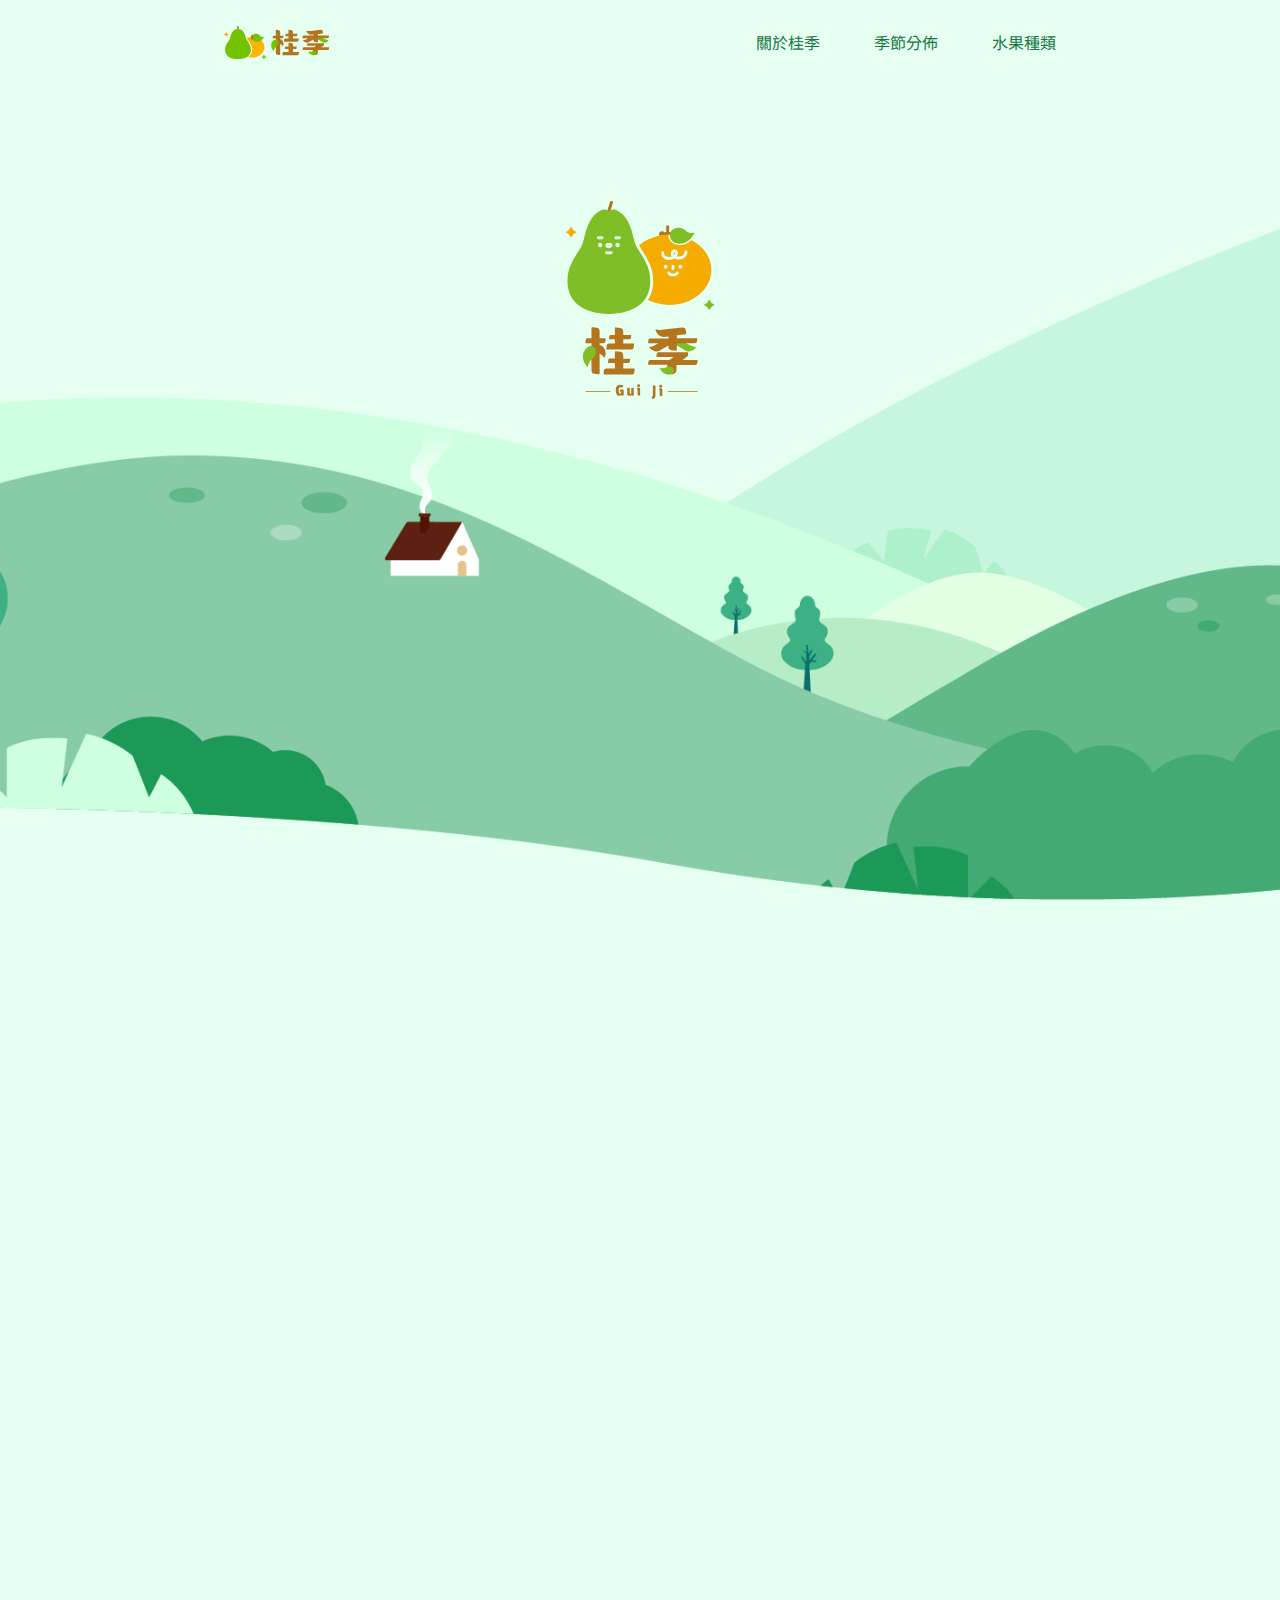
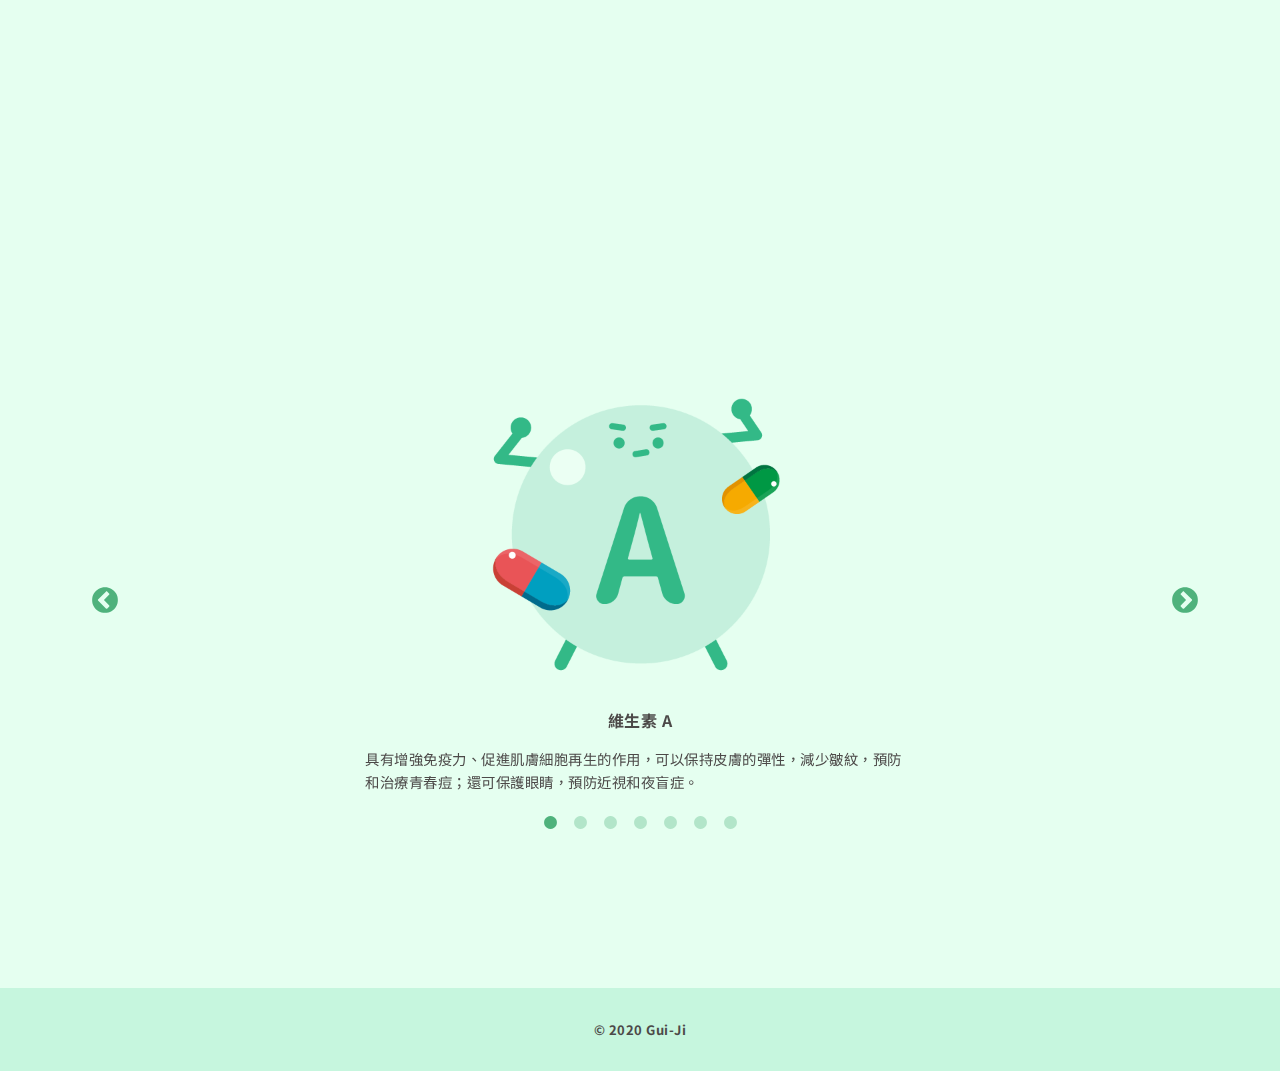
<file: index.html>
<!DOCTYPE html>
<html lang="zh-Hant">

<head>
    <meta charset="UTF-8">
    <meta name="viewport" content="width=device-width, initial-scale=1.0">
    <meta http-equiv="X-UA-Compatible" content="ie=edge">
    <title>桂季 ─ Gui-Ji</title>
    <link rel="stylesheet" href="css/index.css">
    <link rel="stylesheet" href="https://fonts.googleapis.com/css?family=Noto+Sans+TC&display=swap">
    <link rel="stylesheet" href="https://cdnjs.cloudflare.com/ajax/libs/font-awesome/5.11.2/css/all.css">
    <link rel="stylesheet" type="text/css" href="css/slick/slick.css" />
    <link rel="stylesheet" type="text/css" href="css/slick/slick-theme.css" />
    <link rel="stylesheet" href="css/animate.css">
    <link rel="icon" href="images/logo-favicon.ico" type="image/x-icon" />
</head>

<body>

    <header class="header">
        <div class="header-container">
            <div class="logo"><a href="index.html"><img src="images/guiji-logo.svg" alt=""></a></div>
            <div class="menu-btn">
                <!-- 漢堡選單 -->
                <a href="javascript:void(0)">
                    <i class="fas fa-bars fa-2x"></i></a>
            </div>
            <nav>
                <ul class="nav">
                    <li><a href="about.html">關於桂季</a></li>
                    <li><a href="season.html">季節分佈</a></li>
                    <li><a href="variety.html">水果種類</a></li>
                </ul>
            </nav>
        </div>
    </header>
    <!-- -------------------以上header區-------------------------- -->

    <div class="banner">
        <svg id="logo-motion" xmlns="http://www.w3.org/2000/svg" viewBox="0 0 170.1 226.8">
            <path class="cls-1 eyes"
                d="M116.5,37.8a1.7,1.7,0,0,1-1.7-1.7V29.4a1.7,1.7,0,1,1,3.4,0v6.7A1.7,1.7,0,0,1,116.5,37.8Z" />
            <path class="cls-1 eyes"
                d="M118.2,38.7a58.2,58.2,0,0,1,8.4.6,4,4,0,0,0,.1-.7,3.7,3.7,0,0,0-3.5-3.9,3.4,3.4,0,0,0-2.8,1.5,2.5,2.5,0,0,0-1.6-.6,2.6,2.6,0,0,0-2.2,1.2,2.6,2.6,0,0,0-2.2-1.2,2.5,2.5,0,0,0-1.6.6,3.4,3.4,0,0,0-2.8-1.5,3.7,3.7,0,0,0-3.5,3.9,4.1,4.1,0,0,0,.2,1.2A57.7,57.7,0,0,1,118.2,38.7Z" />
            <path class="cls-1"
                d="M43.6,179.2a.5.5,0,0,0,.8-.1,11.6,11.6,0,0,0,.4-8.5c-.9-2.3-3.5-5.4-6.3-5.7v-2.1h3.7c1.6,0,2.6-.4,2.9-1.9l.4-3a.6.6,0,0,0-.6-.7H38.5v-7.2c0-2.6-.6-4.3-3.2-4.7l-5-.6a.9.9,0,0,0-1.1.9v11.6H25.5c-1.6,0-2.6.4-2.9,1.9l-.4,3a.6.6,0,0,0,.6.7h6.4v30.4c0,2.6.6,4.3,3.2,4.7l5,.6a.9.9,0,0,0,1.1-.9V174.9A9,9,0,0,1,43.6,179.2Z" />
            <path class="cls-1"
                d="M47,170.1H74c1.9,0,3.1-.4,3.5-2.3l.5-3.7a.7.7,0,0,0-.7-.8H65.6v-4.9h6.2c1.4,0,2.3-.3,2.6-1.7l.3-2.7a.5.5,0,0,0-.5-.6H65.6v-3.1c0-2.6-.6-4.4-3.3-4.9l-5.2-.6a.9.9,0,0,0-1.1.9v7.7H52.2c-1.4,0-2.3.3-2.6,1.7l-.3,2.7a.5.5,0,0,0,.5.6H56v4.9H50.2c-1.9,0-3.1.4-3.5,2.3l-.5,3.7A.7.7,0,0,0,47,170.1Z" />
            <path class="cls-1"
                d="M78,192H65.6v-6.4h5c1.4,0,2.3-.3,2.6-1.7l.3-2.7a.5.5,0,0,0-.5-.6H65.6v-2.9c0-2.6-.6-4.4-3.3-4.9l-5.2-.6a.9.9,0,0,0-1.1.9v7.4h-5c-1.4,0-2.3.3-2.6,1.7l-.3,2.7a.5.5,0,0,0,.5.6H56v5.8c0,.2,0,.4,0,.6h-9c-1.9,0-3.1.4-3.5,2.3l-.5,3.7a.7.7,0,0,0,.7.8H74.7c1.9,0,3.1-.4,3.5-2.3l.5-3.7A.7.7,0,0,0,78,192Z" />
            <path class="cls-8"
                d="M25.2,189.2a13.5,13.5,0,0,1,5.4-8.8c3.8-2.8,6.3-10.7.3-13.7s-11.5,5.7-11.6,10.9A17.4,17.4,0,0,0,24,189.5.7.7,0,0,0,25.2,189.2Z" />
            <path class="cls-8"
                d="M121.3,162.1l15.1,9h0l.5.3h0a9.8,9.8,0,0,0,5.4.8,10.8,10.8,0,0,0,6.7-4.3.5.5,0,0,0-.3-.7,8.8,8.8,0,0,1-3.9-.8l-6.1-3h0l-8.7-5.5Z" />
            <path class="cls-1" d="M108.8,171h0Z" />
            <path class="cls-1"
                d="M150.3,182.2h-17l5.3-3.7h0a2,2,0,0,0,1-1.6l.4-3a.6.6,0,0,0-.6-.7H106.9c-1.6,0-2.6.4-2.9,1.9l-.4,3a.6.6,0,0,0,.6.7h19l-4.8,3.3H97.3c-1.6,0-2.6.4-2.9,1.9l-.4,3a.6.6,0,0,0,.6.7H116v10.8h5.3a5.3,5.3,0,0,0,5.3-5.3v-5.4h20.9c1.6,0,2.6-.4,2.9-1.9l.4-3A.6.6,0,0,0,150.3,182.2Z" />
            <path class="cls-1"
                d="M94.6,162.8h11.2l-6.2,3.5a11.3,11.3,0,0,1-4,.8.5.5,0,0,0-.3.7,10.8,10.8,0,0,0,6.7,4.4,9.8,9.8,0,0,0,5.4-.8h0l.5-.3h0l9.4-5.6v.6c0,2.6.6,4.4,3.3,4.9l5.2.6a.9.9,0,0,0,1.1-.9v-7.8h20.2c1.6,0,2.6-.4,2.9-1.9l.4-3a.6.6,0,0,0-.6-.7H127v-3.4l10.1-1.2a.7.7,0,0,0,.6-.7l-.4-3.4a4.1,4.1,0,0,0-4.3-3.6l-26,2.9a11.4,11.4,0,0,1-4-.9c-.3-.1-.6.2-.5.5a11.6,11.6,0,0,0,1.4,3.5,9.2,9.2,0,0,0,8.3,4.7l5.2-.6v2.3H97.3c-1.6,0-2.6.4-2.9,1.9l-.4,3A.6.6,0,0,0,94.6,162.8Z" />
            <path class="cls-8"
                d="M108.1,191.2a9.3,9.3,0,0,0,7-.9c2.8-1.6,8.5-.9,8.7,3.6s-6.8,5.6-10.1,4.2a12,12,0,0,1-6.1-6.3C107.5,191.6,107.7,191.2,108.1,191.2Z" />
            <path class="cls-1 eyes"
                d="M48.1,16.2h-.5a1.7,1.7,0,0,1-1.1-2.1L50.4,1.2a1.7,1.7,0,0,1,3.3,1L49.8,14.9A1.7,1.7,0,0,1,48.1,16.2Z" />
            <path class="cls-5 eyes"
                d="M5.4,30.2A8.3,8.3,0,0,1,.3,35.3a.5.5,0,0,0,0,.9,8.3,8.3,0,0,1,5.1,5.1.5.5,0,0,0,.9,0,8.3,8.3,0,0,1,5.1-5.1.5.5,0,0,0,0-.9,8.3,8.3,0,0,1-5.1-5.1A.5.5,0,0,0,5.4,30.2Z" />
            <!-- 右下閃亮 -->
                <path class="cls-8 eyes"
                d="M163.7,113.3a8.3,8.3,0,0,1-5.1,5.1.5.5,0,0,0,0,.9,8.3,8.3,0,0,1,5.1,5.1.5.5,0,0,0,.9,0,8.3,8.3,0,0,1,5.1-5.1.5.5,0,0,0,0-.9,8.3,8.3,0,0,1-5.1-5.1A.5.5,0,0,0,163.7,113.3Z" />
            <path class="cls-5 eyes"
                d="M143.4,44.6a16.9,16.9,0,0,1-13,5.9,14.6,14.6,0,0,1-8.4-2.4,10.9,10.9,0,0,1-4.6-8,9.8,9.8,0,0,1,0-1.4c-13.2.2-25,4.7-33.6,12l.9,1.7,2.4,3.9c7.1,11.4,12.8,20.4,12.8,35.7a38.6,38.6,0,0,1-6,21.5,55.7,55.7,0,0,0,24.3,5.5c26.7,0,48.3-18,48.3-40.1C166.5,64.3,157.3,51.7,143.4,44.6Z" />
            <path class="cls-6 eyes"
                d="M136.9,64c-3.1,3.5-6.9,3.3-10.2,2.6l-2.5-.8-1.2.6a12.7,12.7,0,0,1-5.2,1.2,9.4,9.4,0,0,1-6.8-2.9c-1.8-1.7-1.8-4.4-1.8-5.6a1.6,1.6,0,1,1,3.2,0c0,.7,0,2.5.8,3.3s4.7,2.5,8,1.2a5.2,5.2,0,0,1-1.2-3.2,5.1,5.1,0,0,1,3.3-4.9,3.6,3.6,0,0,1,4.7,2.7,6.1,6.1,0,0,1-1.1,5.1h.4c3.6.8,5.4.3,7.1-1.6a6.5,6.5,0,0,0,1.4-3.5,1.6,1.6,0,0,1,1.8-1.4,1.6,1.6,0,0,1,1.4,1.8A9.6,9.6,0,0,1,136.9,64Z" />
            <path class="cls-5" d="M124.7,58.6h-.4a1.9,1.9,0,0,0-1,1.7,2.2,2.2,0,0,0,.7,1.5,3.2,3.2,0,0,0,1-2.9Z" />
            <!-- <path class="cls-7" d="M37,40.5h4.1a1.7,1.7,0,0,1,0,3.4H37a1.7,1.7,0,1,1,0-3.4Z"/> -->
            <path class="cls-8 eyes"
                d="M81.8,54.1c-3.7-5.9-4.8-14.9-6.9-21.2C69.7,17,62.2,12,56.4,9.9c-2.5-.9-6.2.4-7.3,1.4-1.1-1-4.8-2.3-7.3-1.4C36,12,28.6,17,23.3,32.9c-2.1,6.3-3.2,15.3-6.9,21.2C8.2,67.5,1.7,75.9,1.7,91.9c0,25.8,20.7,36.9,46.5,37.4H50c25.8-.5,46.5-11.6,46.5-37.4C96.5,75.9,90.1,67.5,81.8,54.1Z" />
            <path class="cls-6 eyes" d="M46.5,61.1h5.2a1.7,1.7,0,0,0,0-3.4H46.5a1.7,1.7,0,1,0,0,3.4Z" />
            <path class="cls-6 eyes" d="M37,43.9h4.1a1.7,1.7,0,0,0,0-3.4H37a1.7,1.7,0,1,0,0,3.4Z" />
            <path class="cls-6 eyes" d="M49.1,54c1.6,0,4-.7,4-3.4s-2.4-2.5-4-2.5-4-.3-4,2.5S47.5,54,49.1,54Z" />
            <path class="cls-6 eyes" d="M57.1,43.9h4.1a1.7,1.7,0,0,0,0-3.4H57.1a1.7,1.7,0,1,0,0,3.4Z" />
            <path class="cls-8 eyes"
                d="M119,39.9c-1-9.1,12.4-12.1,17.9-6.2,2.8,3,7.1,3.1,9,2.8a.8.8,0,0,1,.8,1.1c-1.6,2.9-5.8,9.3-12.3,10.9S119.9,48.2,119,39.9Z" />
            <path class="cls-1"
                d="M63,213.3s1.2.7,1.7.1,1.8-1.7-.4-2.5a6.2,6.2,0,0,0-5.7.6c-1.1.9-1.6,2.5-1.6,5.8s1.7,5.8,3.7,5.8,2.3-.3,2.8-.8a2.3,2.3,0,0,0,1.5.7,1,1,0,0,0,1.1-1v-5.3a.8.8,0,0,0-.8-.7H63.1c-.3,0-1.1,0-1.1.6s-.1.8-.1,1,.2.9.7.9.5.1.5.4v1c0,.2.1.6-.4.6s-2.3.4-2.3-2.3a15,15,0,0,1,.1-3.4C60.8,214,61,212.9,63,213.3Z" />
            <path class="cls-1"
                d="M70.1,214.8V221a2.3,2.3,0,0,0,2.2,2.2c1.7,0,1.6-.1,2.6-.9a1.9,1.9,0,0,0,1.6.8c.7,0,1.1-.4,1.1-1.3V215c0-.5-.3-1.1-1-1.1h-1a.9.9,0,0,0-.9,1v5.6a1.3,1.3,0,0,1-1,.4c-.7,0-.7-.6-.7-.9v-5.1a1,1,0,0,0-1-1h-1S70.1,213.9,70.1,214.8Z" />
            <path class="cls-1"
                d="M82.2,213.9h1.7a1,1,0,0,1,1,1v7a.9.9,0,0,1-1,1H82.8a1,1,0,0,1-.8-.9v-5.8a1.5,1.5,0,0,1-.8-1.3A1,1,0,0,1,82.2,213.9Z" />
            <circle class="cls-1" cx="83.2" cy="211.5" r="1.7" />
            <path class="cls-1"
                d="M107.6,214.5h1.7a1,1,0,0,1,1,1v7a.9.9,0,0,1-1,1h-1.1a1,1,0,0,1-.8-.9v-5.8a1.5,1.5,0,0,1-.8-1.3A1,1,0,0,1,107.6,214.5Z" />
            <circle class="cls-1" cx="108.5" cy="212.1" r="1.7" />
            <path class="cls-1"
                d="M98.6,226c.9,1.4,1.7.6,2.8-.3a3.9,3.9,0,0,0,1.1-2.7v-11a.7.7,0,0,0-.7-.7h-1.6c-.5,0-.7.7-.7.7v10.3a3.1,3.1,0,0,1-.7,1.6A1.5,1.5,0,0,0,98.6,226Z" />
            <path class="cls-1" d="M150.3,218.8H117a.5.5,0,0,1,0-1h33.4a.5.5,0,0,1,0,1Z" />
            <path class="cls-1" d="M50.4,218.8H22.8a.5.5,0,0,1,0-1H50.4a.5.5,0,0,1,0,1Z" />
            <path class="cls-6 eyes"
                d="M128.8,83.2c-1.5,2.2-3.3,3.1-6.2,3.1s-4.8-.9-6.2-3.1a1.6,1.6,0,1,1,2.7-1.8c.7,1.1,1.5,1.7,3.6,1.7s2.8-.6,3.6-1.7a1.6,1.6,0,1,1,2.7,1.8Z" />
            <path class="cls-6 eyes" d="M120.9,77.5V74.6a1.6,1.6,0,0,1,3.2,0v2.9a1.6,1.6,0,0,1-3.2,0Z" />
            <circle class="cls-6 eyes" cx="114.1" cy="75.4" r="2.3" />
            <circle class="cls-6 eyes" cx="131" cy="75.4" r="2.3" />
            <circle class="cls-6 eyes" cx="39.1" cy="50.4" r="2.5" />
            <circle class="cls-6 eyes" cx="59.1" cy="50.4" r="2.5" />

        </svg>
    </div>
    <div class="allcontainer">
        <section class="taiwan wow fadeIn">
            <article  class="wow fadeIn" data-wow-duration="1s" data-wow-delay="0.7s">
                <h1><i class="fas fa-map-marker-alt wow fadeIn"></i> 臺灣 Taiwan</h1>
                臺灣雖處亞熱帶地區，面積不大，卻擁有多樣的氣候與地理條件，隨著地形也使得各地區的氣候環境大不相同，因此臺灣適合多樣的果樹生長，品種來源及育種材料也非常豐富。加上長期以農立國，農業技術精良，成就了「寶島」的美名，蔬果的種類與品質在國際上享譽盛名，佔有一席之地。
            </article>
            <img src="images/taiwan.svg" alt="臺灣圖">
        </section>
    </div>

    <div class="allcontainer">
        <section class="advantage-container">
            <div class="advantage-text wow fadeIn">
                <h2><i class="fas fa-seedling"></i> 健康就從吃水果開始</h2>
                <p>水果主要分為鮮果和乾果兩大類。鮮果富含維生素，其中維生素C的含量尤為突出，同時還富有較多的無機鹽和微量元素，如鈣、鐵、鋅、鉀等，但所含的蛋白質較少。乾果營養十分豐富，其所含的脂肪絕大部分為不飽和脂肪酸，是人體必需脂肪酸的優質來源。
                </p>
            </div>
            <ul class="advantage-carousel">
                <li><img src="images/advantage-01.png" alt="">
                    <h3>維生素 A</h3>
                    <p>具有增強免疫力、促進肌膚細胞再生的作用，可以保持皮膚的彈性，減少皺紋，預防和治療青春痘；還可保護眼睛，預防近視和夜盲症。</p>
                </li>
                <li><img src="images/advantage-02.png" alt="">
                    <h3>維生素 C</h3>
                    <p>可以增強身體抵抗力，預防感冒，消除疲勞，並可降低血液中膽固醇的含量，預防靜脈血管中血栓的形成；還可以促進新陳代謝，保持皮膚亮白。</p>
                </li>
                <li><img src="images/advantage-03.png" alt="">
                    <h3>維生素E</h3>
                    <p>可以促進血液循環，降低膽固醇，防治血管硬化及血栓。</p>
                </li>
                <li><img src="images/advantage-04.png" alt="">
                    <h3>鉀</h3>
                    <p>具有降低血壓、促進身體新陳代謝的作用，能夠提高血液輸送氧氣的能力，可預防失眠、高血壓等症。</p>
                </li>
                <li><img src="images/advantage-05.png" alt="">
                    <h3>醣</h3>
                    <p>大多為葡萄糖和果糖等單糖，易被人體吸收利用，是水果甜味的主要來源。</p>
                </li>
                <li><img src="images/advantage-06.png" alt="">
                    <h3>蛋白質</h3>
                    <p>是形成細胞和血液的主要成分，為人體提供熱量，是人體所需的重要營養成分之一。</p>
                </li>
                <li><img src="images/advantage-07.png" alt="">
                    <h3>脂肪</h3>
                    <p>具有增強體力、保持體溫的作用，還可潤腸通便。水果中所含的脂肪大多由不飽和脂肪酸組成，易被吸收，營養價值較高。</p>
                </li>
            </ul>
        </section>
    </div>



    <!-- -------------------以下footer區-------------------------- -->

    <footer class="footer">
        <div class="footer-container">
            <div class="copyright">
                <p>© 2020 Gui-Ji</p>
            </div>
        </div>
    </footer>

    <script src="js/jquery-3.4.1.min.js"></script>
    <script type="text/javascript" src="js/slick.min.js"></script>
    <script src="js/wow.min.js"></script>
    <script>
        "use strict"
        //掛載wow.js要加的
        new WOW().init();

        //卷軸上滑出現header區
        $(function(){
            var top1=0;
            $("header").addClass("on");
            $(window).scroll(function(){
                var top2=$(window).scrollTop();
                if (top2>top1){
                $("header").removeClass("on")
                } else {
                $("header").addClass("on")
                }
                top1=top2;
            })
        });

        //漢堡選單，點擊後出現nav
        $('.menu-btn').click(function () {
            $('nav').slideToggle();
        }); //漢堡選單end

        //手機版開關漢堡選單後拉回網頁版時，漢堡選單會失效
        //但這段可不下，因為現實狀況不會出現
        $(window).resize(function () {
            if ($(window).width() > 768) {
                $('nav').show();
            }
        }); //windows resize end

        $('#logo-motion').hover(function(){
            $('.eyes').toggleClass('eyes-right');
        });//logo hover end

        // slick輪播
        $('.advantage-carousel').slick({
            dots: true,
            infinite: true,
            speed: 300,
            slidesToShow: 1,
            // adaptiveHeight: true
        }); //輪播end

    </script>


</body>

</html>
</file>
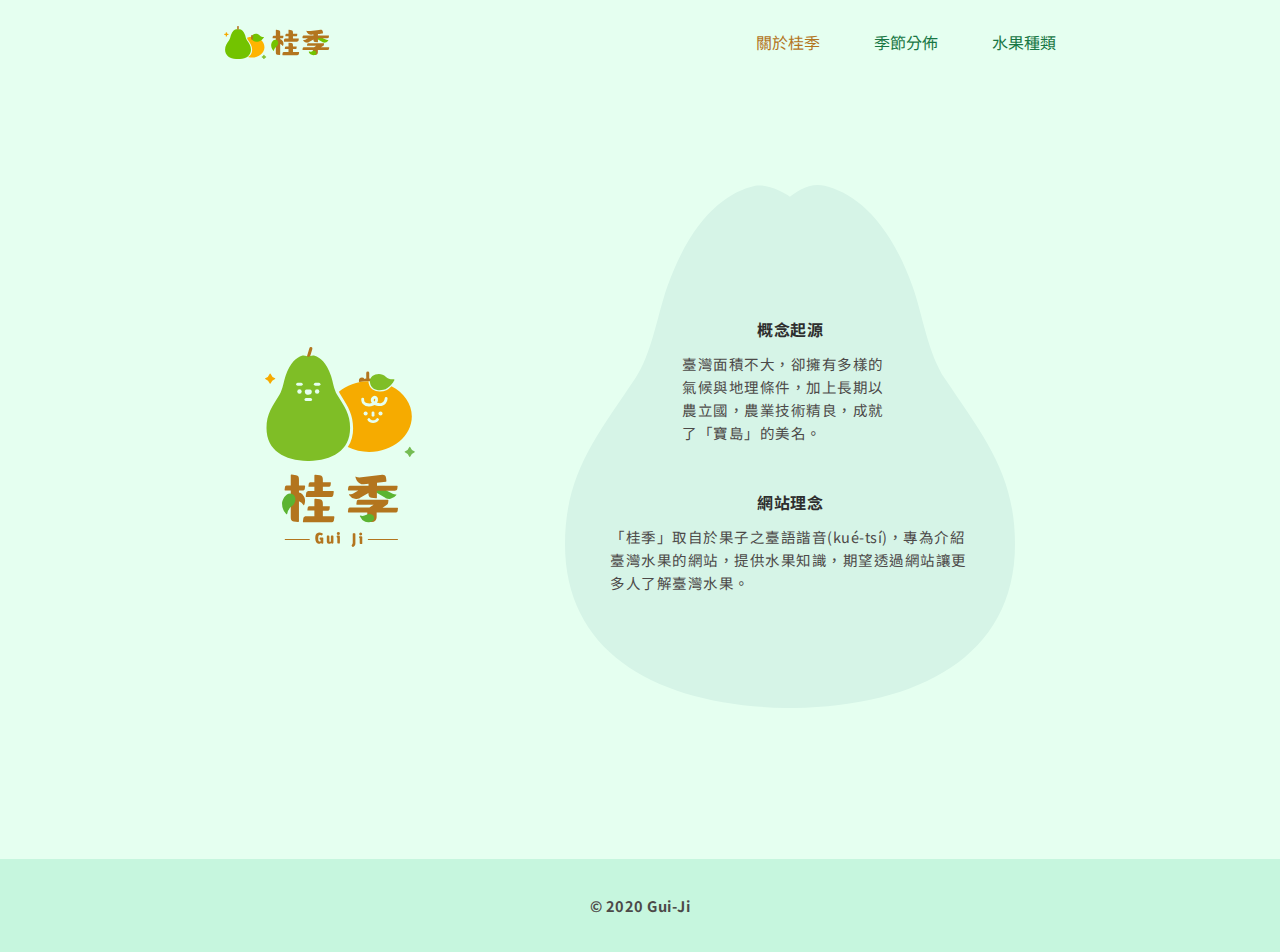
<file: about.html>
<!DOCTYPE html>
<html lang="zh-Hant">

<head>
    <meta charset="UTF-8">
    <meta name="viewport" content="width=device-width, initial-scale=1.0">
    <meta http-equiv="X-UA-Compatible" content="ie=edge">
    <title>桂季 | 關於桂季</title>
    <link rel="stylesheet" href="css/header_footer.css">
    <link rel="stylesheet" href="https://fonts.googleapis.com/css?family=Noto+Sans+TC&display=swap">
    <link rel="stylesheet" href="css/about.css">
    <link rel="stylesheet" href="https://cdnjs.cloudflare.com/ajax/libs/font-awesome/5.11.2/css/all.css">
    <link rel="stylesheet" href="css/animate.css">
    <link rel="icon" href="images/logo-favicon.ico" type="image/x-icon" />
</head>

<body>

    <header class="header">
        <div class="header-container">
            <div class="logo"><a href="index.html"><img src="images/guiji-logo.svg" alt=""></a></div>
            <div class="menu-btn">
                <!-- 漢堡選單 -->
                <a href="javascript:void(0)">
                    <i class="fas fa-bars fa-2x"></i></a>
            </div>
            <nav>
                <ul class="nav">
                    <li class="link-color"><a href="about.html">關於桂季</a></li>
                    <li><a href="season.html">季節分佈</a></li>
                    <li><a href="variety.html">水果種類</a></li>
                </ul>
            </nav>
        </div>
    </header>
    <!-- -------------------以上header區-------------------------- -->

    <main>
        <img src="images/gjuji-logo-big.svg" alt="logo">
        <section class="about-brand">
                <img src="images/about-bg.svg" alt="">
                <article>
                    <h2>概念起源</h2>
                        <p class="about-text1">臺灣面積不大，卻擁有多樣的氣候與地理條件，加上長期以農立國，農業技術精良，成就了「寶島」的美名。</p>

                    <h2>網站理念</h2>
                        <p class="about-text2">「桂季」取自於果子之臺語諧音(kué-tsí)，專為介紹臺灣水果的網站，提供水果知識，期望透過網站讓更多人了解臺灣水果。</p>
                 </article>
        </section>
    </main>


    <!-- -------------------以下footer區-------------------------- -->

    <footer class="footer">
        <div class="footer-container">
            <div class="copyright">
                <p>© 2020 Gui-Ji</p>
            </div>
        </div>
    </footer>

    <script src="js/jquery-3.4.1.min.js"></script>
    <script src="js/wow.min.js"></script>
    <script>
        "use strict"
        new WOW().init();

        //卷軸上滑出現header區
        $(function(){
            var top1=0;
            $("header").addClass("on");
            $(window).scroll(function(){
                var top2=$(window).scrollTop();
                if (top2>top1){
                $("header").removeClass("on")
                } else {
                $("header").addClass("on")
                }
                top1=top2;
            })
        });

        //漢堡選單，點擊後出現nav
        $('.menu-btn').click(function () {
            $('nav').slideToggle();
        }); //漢堡選單end

        //手機版開關漢堡選單後拉回網頁版時，漢堡選單會失效
        //但這段可不下，因為現實狀況不會出現
        $(window).resize(function () {
            if ($(window).width() > 768) {
                $('nav').show();
            }
        }); //windows resize end

    </script>

    </script>


</body>

</html>
</file>
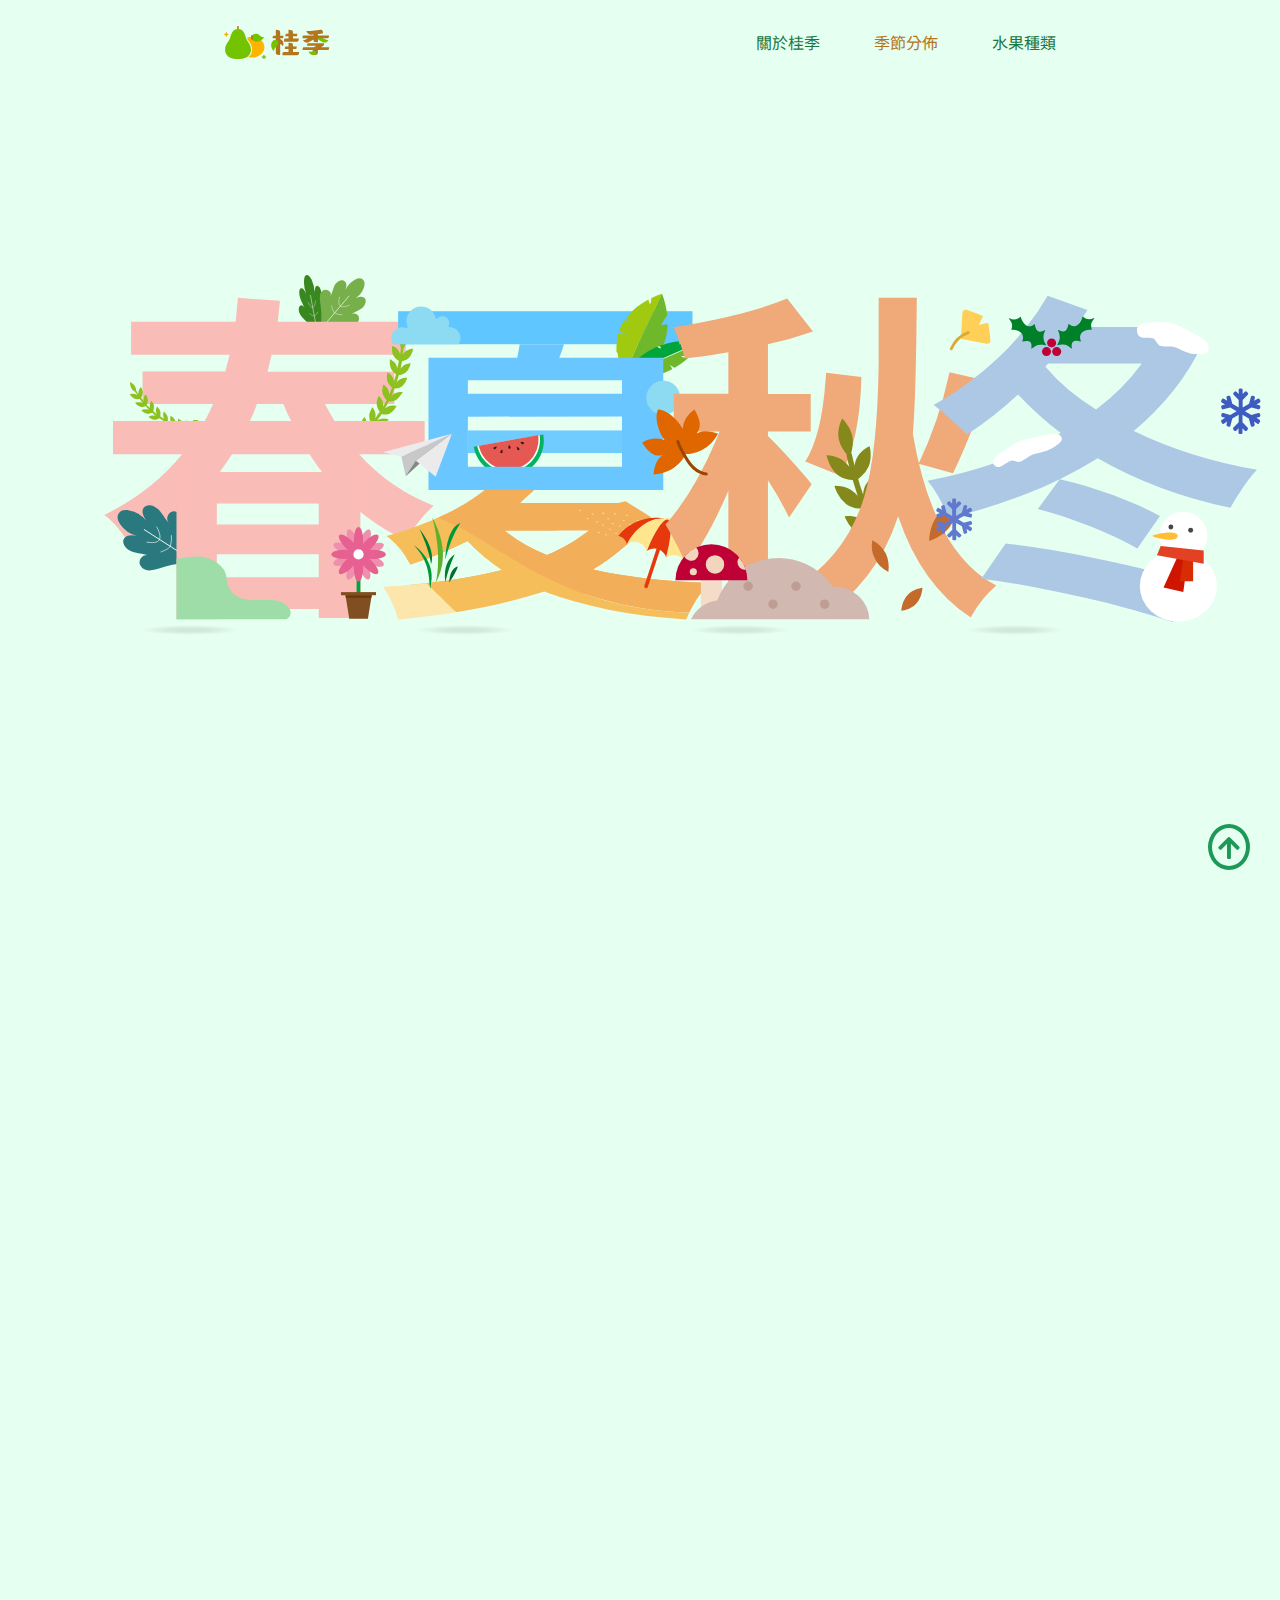
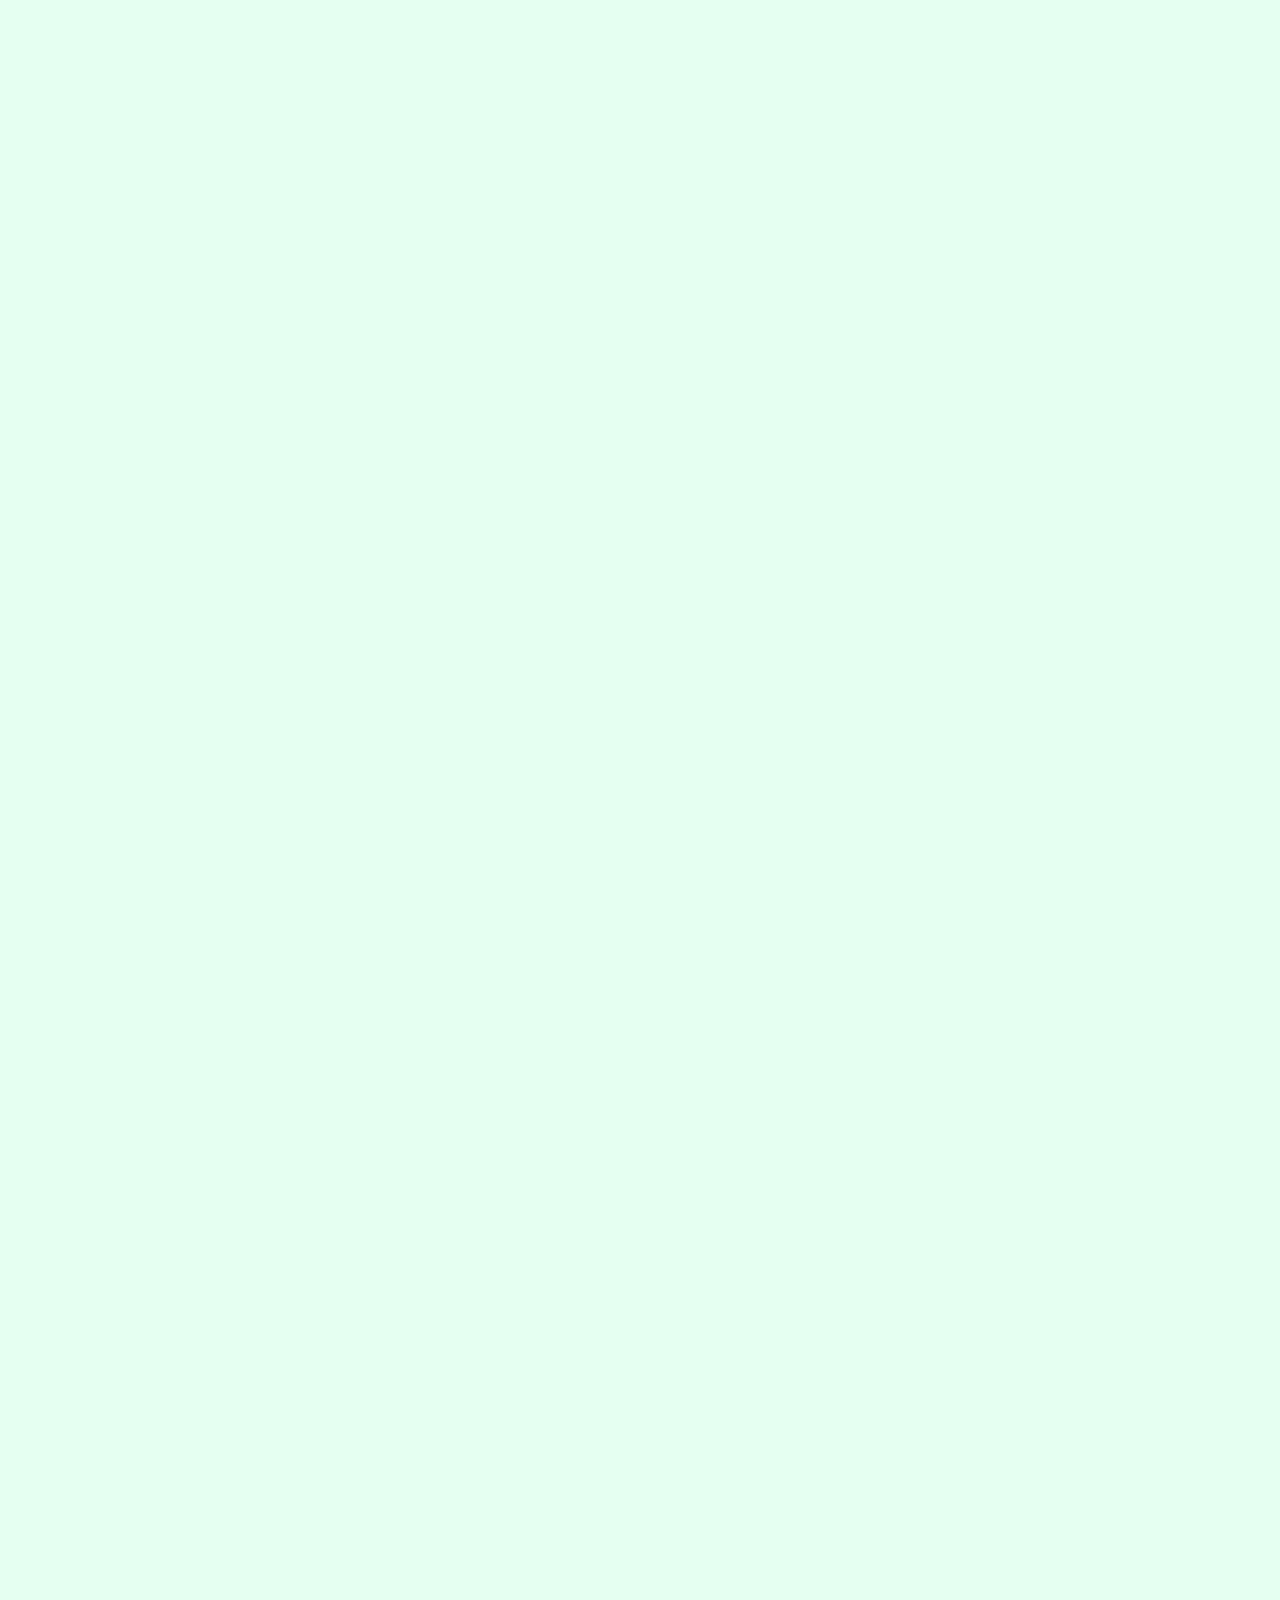
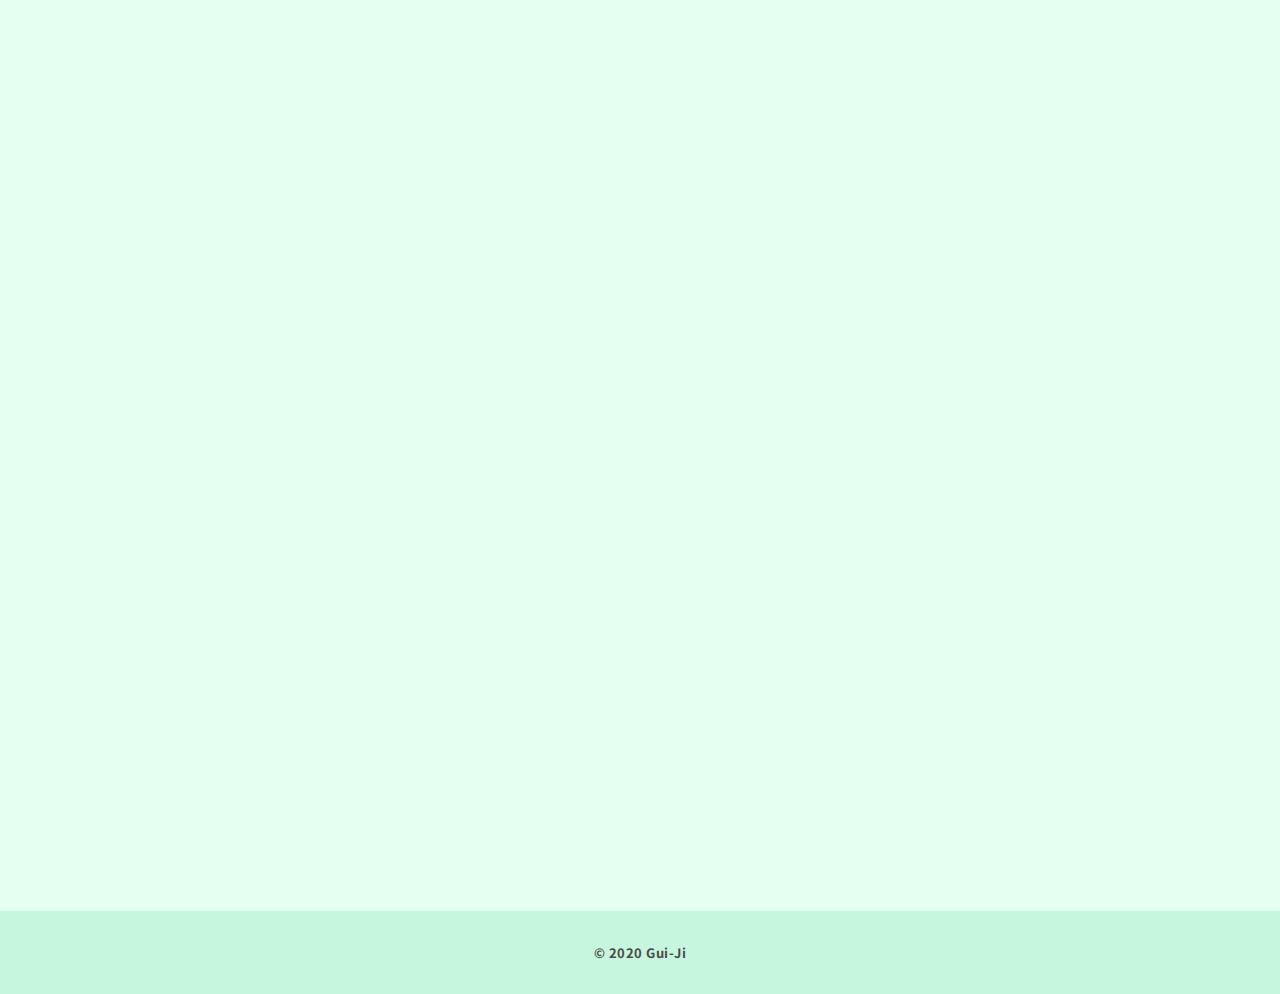
<file: season.html>
<!DOCTYPE html>
<html lang="zh-Hant">

<head>
    <meta charset="UTF-8">
    <meta name="viewport" content="width=device-width, initial-scale=1.0">
    <meta http-equiv="X-UA-Compatible" content="ie=edge">
    <title>桂季 | 季節分佈</title>
    <link rel="stylesheet" href="css/header_footer.css">
    <link rel="stylesheet" href="https://fonts.googleapis.com/css?family=Noto+Sans+TC&display=swap">
    <link rel="stylesheet" href="css/season.css">
    <link rel="stylesheet" href="https://cdnjs.cloudflare.com/ajax/libs/font-awesome/5.11.2/css/all.css">
    <link rel="stylesheet" href="css/animate.css">
    <link rel="icon" href="images/logo-favicon.ico" type="image/x-icon"/>
</head>

<body>

    <header class="header">
        <div class="header-container">
            <div class="logo"><a href="index.html"><img src="images/guiji-logo.svg" alt=""></a></div>
            <div class="menu-btn">
                <!-- 漢堡選單 -->
                <a href="javascript:void(0)">
                    <i class="fas fa-bars fa-2x"></i></a>
            </div>
            <nav>
                <ul class="nav">
                    <li><a href="about.html">關於桂季</a></li>
                    <li class="link-color"><a href="season.html">季節分佈</a></li>
                    <li><a href="variety.html">水果種類</a></li>
                </ul>
            </nav>
        </div>
    </header>
    <!-- -------------------以上header區-------------------------- -->
    <div class="season wow fadeIn">
        <a href="#spring" id="spring-btn"><img src="images/spring.svg" alt=""></a>
        <a href="#summer" id="summer-btn"><img src="images/summer.svg" alt=""></a>
        <a href="#autumn" id="autumn-btn"><img src="images/autumn.svg" alt=""></a>
        <a href="#winter" id="winter-btn"><img src="images/winter.svg" alt=""></a>
    </div>

    <!-- section>(.fruit-spring>div+.description>h1+p)+img -->

    <!-- --------春季-------- -->
    <section id="spring">
        <div class="fruit-spring wow slideInLeft" data-wow-duration="1s" data-wow-delay="0.7s">
            <ul class="fruit">
                <li id="plum"><img src="images/fruits/plum.svg" alt=""></li>
                <li id="watermelon"><img src="images/fruits/watermelon.svg" alt=""></li>
                <li id="loquat"><img src="images/fruits/loquat.svg" alt=""></li>
                <li id="strawberry"><img src="images/fruits/strawberry.svg" alt=""></li>
                <li id="lychee"><img src="images/fruits/lychee.svg" alt=""></li>
            </ul>

            <article>
                <h1>春季</h1>
                <p>春季是一年四季之第一季。按照公曆，北半球的春季為3月、4月和5月；南半球的春季為9月、10月和11月。此外，在台灣，春季的開始是立春（2月3日至5日之間），春季的結束是立夏（5月5日至7日之間）。在一些地區，春季被認為從春分開始，到夏至結束。
                </p>
            </article>
        </div>
        <img class="wow slideInRight" src="images/spring.svg" alt="春天圖">
    </section>
    <!-- --------春季end-------- -->

    <!-- --------夏季-------- -->
    <section id="summer">
        <img class="wow slideInLeft" src="images/summer.svg" alt="夏天圖">

        <div class="fruit-summer wow slideInRight" data-wow-duration="1s" data-wow-delay="0.7s">
            <ul class="fruit">
                <li id="watermelon"><img src="images/fruits/watermelon.svg" alt=""></li>
                <li id="mango"><img src="images/fruits/mango.svg" alt=""></li>
                <li id="lychee"><img src="images/fruits/lychee.svg" alt=""></li>
                <li id="avocado"><img src="images/fruits/avocado.svg" alt=""></li>
                <li id="peach"><img src="images/fruits/peach.svg" alt=""></li>
            </ul>
            
            <article>
                <h1>夏季</h1>
                <p>夏季是一年四季的第二季，也是一年中最炎熱的季節，同時也是一年中太陽高度最高、白晝最長的季節。夏季是許多農作物旺盛生長的季節，充足的光照和適宜的溫度給植物提供了所需的條件。
                </p>
            </article>
        </div>
    </section>
    <!-- --------夏季end-------- -->

    <!-- --------秋季-------- -->
    <section id="autumn">
        <div class="fruit-autumn wow slideInLeft" data-wow-duration="1s" data-wow-delay="0.7s">
            <ul class="fruit">
                <li id="persimmon"><img src="images/fruits/persimmon.svg" alt=""></li>
                <li id="wendan"><img src="images/fruits/wendan.svg" alt=""></li>
                <li id="mango"><img src="images/fruits/mango.svg" alt=""></li>
                <li id="avocado"><img src="images/fruits/avocado.svg" alt=""></li>
                <!-- <li id="lychee"><img src="images/fruits/lemon.svg" alt=""></li> -->
            </ul>

            <article>
                <h1>秋季</h1>
                <p>秋季是一年四季之中的第三季。秋季的時候，自然景觀最明顯的變化在樹木上面，城市裡會開始清掃大量的落葉，山區則湧進不少觀賞紅葉的遊客們。
                </p>
            </article>
        </div>
        <img class="wow slideInRight" src="images/autumn.svg" alt="秋天圖">
    </section>
    <!-- --------秋季end-------- -->

    <!-- --------冬季-------- -->
    <section id="winter">
        <img class="wow slideInLeft" src="images/winter.svg" alt="冬天圖">

        <div class="fruit-winter wow slideInRight" data-wow-duration="1s" data-wow-delay="0.7s">
            <ul class="fruit">
                <li id="strawberry"><img src="images/fruits/strawberry.svg" alt=""></li>
                <li id="persimmon"><img src="images/fruits/persimmon.svg" alt=""></li>
                <li id="tomato"><img src="images/fruits/tomato.svg" alt=""></li>
                <li id="tangerine"><img src="images/fruits/tangerine.svg" alt=""></li>
            </ul>
            
            <article>
                <h1>冬季</h1>
                <p>冬季是部分地區一年四季中的第四季，由於天氣轉冷（赤道地區除外），在很多地區都意味著沉寂和冷清。生物在寒冷來襲的時候會減少生命活動，很多植物會落葉，動物會休眠，有的稱作冬眠。候鳥會飛到較為溫暖的地方過冬。
                </p>
            </article>
        </div>
    </section>
    <!-- --------冬季end-------- -->

    
    <!-- 置頂按鈕 -->
    <div class="top-btn"><a href=""><i class="fas fa-arrow-up"></i></a></div>


    <!-- -------------------以下footer區-------------------------- -->

    <footer class="footer">
        <div class="footer-container">
            <div class="copyright">
                <p>© 2020 Gui-Ji</p>
            </div>
        </div>
    </footer>


    <script src="js/jquery-3.4.1.min.js"></script>
    <script src="js/wow.min.js"></script>
    <script>
        "use strict"
        new WOW().init();

        //卷軸上滑出現header區
        $(function(){
            var top1=0;
            $("header").addClass("on");
            $(window).scroll(function(){
                var top2=$(window).scrollTop();
                if (top2>top1){
                $("header").removeClass("on")
                } else {
                $("header").addClass("on")
                }
                top1=top2;
            })
        });

        //漢堡選單，點擊後出現nav
        $('.menu-btn').click(function () {
            $('nav').slideToggle();
        }); //漢堡選單end

        //手機版開關漢堡選單後拉回網頁版時，漢堡選單會失效
        //但這段可不下，因為現實狀況不會出現
        $(window).resize(function () {
            if ($(window).width() > 768) {
                $('nav').show();
            }
        }); //windows resize end

        $(document).ready(function () {
            $(function () {
                $('#spring-btn').click(function () {
                    $('html,body').animate({ scrollTop: $('#spring').offset().top }, 200);
                });
            });
        }); //按圖片春滑動

        $(document).ready(function () {
            $(function () {
                $('#summer-btn').click(function () {
                    $('html,body').animate({ scrollTop: $('#summer').offset().top }, 300);
                });
            });
        }); //按圖片夏滑動

        $(document).ready(function () {
            $(function () {
                $('#autumn-btn').click(function () {
                    $('html,body').animate({ scrollTop: $('#autumn').offset().top }, 300);
                });
            });
        }); //按圖片秋滑動

        $(document).ready(function () {
            $(function () {
                $('#winter-btn').click(function () {
                    $('html,body').animate({ scrollTop: $('#winter').offset().top }, 400);
                });
            });
        }); //按圖片冬滑動

        $(".top-btn").click(function () {
            $("html,body").animate({ scrollTop: 0 }, 300);
            return false;
        }); //置頂紐滑動 end

        //-------------------------游標移入水果會換字-------------------------
        $(document).ready(function () {

            $("#plum").hover(function () {
                $("#spring h1").text("梅子");
                $("#spring p").text("梅子所含的果酸較多，如果生食未成熟的青梅會造成腸胃不適，經過醃漬、曝晒加工之後更適合食用。梅子的加工品項多樣，除梅乾、蜜餞、脆梅、梅醬等，也能用來釀酒。");
            }, function () {
                //滑出一樣顯示春季資訊
                $("#spring h1").text("春季");
                $("#spring p").text("春季是一年四季之第一季。按照公曆，北半球的春季為3月、4月和5月；南半球的春季為9月、10月和11月。此外，在台灣，春季的開始是立春（2月3日至5日之間），春季的結束是立夏（5月5日至7日之間）。在一些地區，春季被認為從春分開始，到夏至結束。");
            });//春天梅子說明end

            $("#spring #watermelon").hover(function () {
                $("#spring h1").text("西瓜");
                $("#spring p").text("西瓜香甜多汁，消暑解渴，被稱為「夏季瓜果之王」。水分含量佔西瓜整體約94%，不含脂肪和膽固醇，卻具備許多人體所需的營養素。傳統中醫認為西瓜味甘、性寒，助於解暑、止渴、開胃、利尿等。");
            }, function () {
                //滑出一樣顯示春季資訊
                $("#spring h1").text("春季");
                $("#spring p").text("春季是一年四季之第一季。按照公曆，北半球的春季為3月、4月和5月；南半球的春季為9月、10月和11月。此外，在台灣，春季的開始是立春（2月3日至5日之間），春季的結束是立夏（5月5日至7日之間）。在一些地區，春季被認為從春分開始，到夏至結束。");
            });//春天西瓜說明end
            $("#summer #watermelon").hover(function () {
                $("#summer h1").text("西瓜");
                $("#summer p").text("西瓜香甜多汁，消暑解渴，被稱為「夏季瓜果之王」。水分含量佔西瓜整體約94%，不含脂肪和膽固醇，卻具備許多人體所需的營養素。傳統中醫認為西瓜味甘、性寒，助於解暑、止渴、開胃、利尿等。");
            }, function () {
                //滑出一樣顯示夏季資訊
                $("#summer h1").text("夏季");
                $("#summer p").text("夏季是一年四季的第二季，也是一年中最炎熱的季節，同時也是一年中太陽高度最高、白晝最長的季節。夏季是許多農作物旺盛生長的季節，充足的光照和適宜的溫度給植物提供了所需的條件。");
            });//夏天西瓜說明end

            $("#loquat").hover(function () {
                $("#spring h1").text("枇杷");
                $("#spring p").text("枇杷是春季成熟的水果，果肉酸甜適中且柔軟多汁，除了鮮食之外還可製成加工品如果膏、果露，釀酒等，以及非常知名的枇杷膏。根據《本草綱目》所記載，枇杷能夠袪痰止咳、生津潤肺，清熱健胃。");
            }, function () {
                //滑出一樣顯示春季資訊
                $("#spring h1").text("春季");
                $("#spring p").text("春季是一年四季之第一季。按照公曆，北半球的春季為3月、4月和5月；南半球的春季為9月、10月和11月。此外，在台灣，春季的開始是立春（2月3日至5日之間），春季的結束是立夏（5月5日至7日之間）。在一些地區，春季被認為從春分開始，到夏至結束。");
            });//春天枇杷說明end

            $("#spring #strawberry").hover(function () {
                $("#spring h1").text("草莓");
                $("#spring p").text("草莓擁有豐富的維生素C，每100公克有60毫克，是蘋果的7-10倍；果肉內富含果膠和膳食纖維，可以幫助消化。除了鮮食之外，草莓也是製作加工品的好原料，市面上有許多草莓加工食品，例如草莓泡芙、草莓香腸等。");
            }, function () {
                //滑出一樣顯示春季資訊
                $("#spring h1").text("春季");
                $("#spring p").text("春季是一年四季之第一季。按照公曆，北半球的春季為3月、4月和5月；南半球的春季為9月、10月和11月。此外，在台灣，春季的開始是立春（2月3日至5日之間），春季的結束是立夏（5月5日至7日之間）。在一些地區，春季被認為從春分開始，到夏至結束。");
            });//春天草莓說明end
            $("#winter #strawberry").hover(function () {
                $("#winter h1").text("草莓");
                $("#winter p").text("草莓擁有豐富的維生素C，每100公克有60毫克，是蘋果的7-10倍；果肉內富含果膠和膳食纖維，可以幫助消化。除了鮮食之外，草莓也是製作加工品的好原料，市面上有許多草莓加工食品，例如草莓泡芙、草莓香腸等。");
            }, function () {
                //滑出一樣顯示冬季資訊
                $("#winter h1").text("冬季");
                $("#winter p").text("冬季是部分地區一年四季中的第四季，由於天氣轉冷（赤道地區除外），在很多地區都意味著沉寂和冷清。生物在寒冷來襲的時候會減少生命活動，很多植物會落葉，動物會休眠，有的稱作冬眠。候鳥會飛到較為溫暖的地方過冬。");
            });//冬天草莓說明end

            $("#spring #lychee").hover(function () {
                $("#spring h1").text("荔枝");
                $("#spring p").text("荔枝，又稱檸果、洋檸檬、益母果等。因其味極酸，肝虛孕婦最喜食，故稱益母果或益母子。檸檬中含有豐富的檸檬酸，因此被譽為「檸檬酸倉庫」。");
            }, function () {
                //滑出一樣顯示春季資訊
                $("#spring h1").text("春季");
                $("#spring p").text("春季是一年四季之第一季。按照公曆，北半球的春季為3月、4月和5月；南半球的春季為9月、10月和11月。此外，在台灣，春季的開始是立春（2月3日至5日之間），春季的結束是立夏（5月5日至7日之間）。在一些地區，春季被認為從春分開始，到夏至結束。");
            });//春天荔枝說明end
            $("#summer #lychee").hover(function () {
                $("#summer h1").text("荔枝");
                $("#summer p").text("荔枝，又稱檸果、洋檸檬、益母果等。因其味極酸，肝虛孕婦最喜食，故稱益母果或益母子。檸檬中含有豐富的檸檬酸，因此被譽為「檸檬酸倉庫」。");
            }, function () {
                //滑出一樣顯示夏季資訊
                $("#summer h1").text("夏季");
                $("#summer p").text("夏季是一年四季的第二季，也是一年中最炎熱的季節，同時也是一年中太陽高度最高、白晝最長的季節。夏季是許多農作物旺盛生長的季節，充足的光照和適宜的溫度給植物提供了所需的條件。");
            });//夏天荔枝說明end

            $("#summer #peach").hover(function () {
                $("#summer h1").text("桃子");
                $("#summer p").text("每年早春桃花盛開，嬌豔動人，夏季則是結成香甜的水蜜桃。台灣水蜜桃有平地及高山之分，因栽種區域不同產生不同口感，水蜜桃味甘、性溫，且富含蛋白質、鈣、磷、鐵和維生素B、C。");
            }, function () {
                //滑出一樣顯示夏季資訊
                $("#summer h1").text("夏季");
                $("#summer p").text("夏季是一年四季的第二季，也是一年中最炎熱的季節，同時也是一年中太陽高度最高、白晝最長的季節。夏季是許多農作物旺盛生長的季節，充足的光照和適宜的溫度給植物提供了所需的條件。");
            });//夏天桃子說明end

            $("#summer #avocado").hover(function () {
                $("#summer h1").text("酪梨");
                $("#summer p").text("酪梨是屬於被子植物門的樟科。果實屬漿果，成熟時果皮由綠色變紫色。裡面有一顆大種子和果肉，熟果果肉的質地很像奶油，色淡黃至鮮黃，果肉的口感柔軟，口味有核仁味，富含植物性脂肪外，並含有豐富的蛋白質、礦物質及維他命等。");
            }, function () {
                //滑出一樣顯示夏季資訊
                $("#summer h1").text("夏季");
                $("#summer p").text("夏季是一年四季的第二季，也是一年中最炎熱的季節，同時也是一年中太陽高度最高、白晝最長的季節。夏季是許多農作物旺盛生長的季節，充足的光照和適宜的溫度給植物提供了所需的條件。");
            });//夏天酪梨說明end

            $("#summer #mango").hover(function () {
                $("#summer h1").text("芒果");
                $("#summer p").text('「芒果」，中文稱呼來自於英文"Mango"的翻譯，漆樹科，原產於印度。早在明朝，李時珍便將芒果稱為「果中極品」，有止暈、行氣、消食等功效。另外，芒果富含大量的維生素C，也有助於抗氧化及美膚。');
            }, function () {
                //滑出一樣顯示夏季資訊
                $("#summer h1").text("夏季");
                $("#summer p").text("夏季是一年四季的第二季，也是一年中最炎熱的季節，同時也是一年中太陽高度最高、白晝最長的季節。夏季是許多農作物旺盛生長的季節，充足的光照和適宜的溫度給植物提供了所需的條件。");
            });//夏天芒果說明end
            $("#autumn #mango").hover(function () {
                $("#autumn h1").text("芒果");
                $("#autumn p").text('「芒果」，中文稱呼來自於英文"Mango"的翻譯，漆樹科，原產於印度。早在明朝，李時珍便將芒果稱為「果中極品」，有止暈、行氣、消食等功效。另外，芒果富含大量的維生素C，也有助於抗氧化及美膚。');
            }, function () {
                //滑出一樣顯示秋季資訊
                $("#autumn h1").text("秋季");
                $("#autumn p").text("秋季是一年四季之中的第三季。秋季的時候，自然景觀最明顯的變化在樹木上面，城市裡會開始清掃大量的落葉，山區則湧進不少觀賞紅葉的遊客們。");
            });//秋天芒果說明end

            $("#autumn #persimmon").hover(function () {
                $("#autumn h1").text("柿子");
                $("#autumn p").text("柿子不僅美麗，還富含蛋白質、脂肪、胡蘿蔔素、維生素C、碘及各種礦物質等，有極高的營養價值，可補充養分、潤肺生津、幫助消化，對缺碘所引起的甲狀腺腫大也有幫助。");
            }, function () {
                //滑出一樣顯示秋季資訊
                $("#autumn h1").text("秋季");
                $("#autumn p").text("秋季是一年四季之中的第三季。秋季的時候，自然景觀最明顯的變化在樹木上面，城市裡會開始清掃大量的落葉，山區則湧進不少觀賞紅葉的遊客們。");
            });//秋天柿子說明end
            $("#winter #persimmon").hover(function () {
                $("#winter h1").text("柿子");
                $("#winter p").text("柿子不僅美麗，還富含蛋白質、脂肪、胡蘿蔔素、維生素C、碘及各種礦物質等，有極高的營養價值，可補充養分、潤肺生津、幫助消化，對缺碘所引起的甲狀腺腫大也有幫助。");
            }, function () {
                //滑出一樣顯示冬季資訊
                $("#winter h1").text("冬季");
                $("#winter p").text("冬季是部分地區一年四季中的第四季，由於天氣轉冷（赤道地區除外），在很多地區都意味著沉寂和冷清。生物在寒冷來襲的時候會減少生命活動，很多植物會落葉，動物會休眠，有的稱作冬眠。候鳥會飛到較為溫暖的地方過冬。");
            });//冬天柿子說明end

            $("#autumn #wendan").hover(function () {
                $("#autumn h1").text("文旦柚");
                $("#autumn p").text("文旦柚也稱為柚子，諧音「佑子」具吉祥含意。文旦柚熱量很低，含豐富的維生素C、維生素B2、維生素P、胡蘿蔔素，以及鈣、鉀、磷、鐵等微量元素，可健胃、化痰、美容養顏、幫助消化、降低膽固醇。");
            }, function () {
                //滑出一樣顯示秋季資訊
                $("#autumn h1").text("秋季");
                $("#autumn p").text("秋季是一年四季之中的第三季。秋季的時候，自然景觀最明顯的變化在樹木上面，城市裡會開始清掃大量的落葉，山區則湧進不少觀賞紅葉的遊客們。");
            });//秋天文旦柚說明end

            $("#autumn #avocado").hover(function () {
                $("#autumn h1").text("酪梨");
                $("#autumn p").text("酪梨是屬於被子植物門的樟科。果實屬漿果，成熟時果皮由綠色變紫色。裡面有一顆大種子和果肉，熟果果肉的質地很像奶油，色淡黃至鮮黃，果肉的口感柔軟，口味有核仁味，富含植物性脂肪外，並含有豐富的蛋白質、礦物質及維他命等。");
            }, function () {
                //滑出一樣顯示秋季資訊
                $("#autumn h1").text("秋季");
                $("#autumn p").text("秋季是一年四季之中的第三季。秋季的時候，自然景觀最明顯的變化在樹木上面，城市裡會開始清掃大量的落葉，山區則湧進不少觀賞紅葉的遊客們。");
            });//秋天酪梨說明end

            $("#winter #tomato").hover(function () {
                $("#winter h1").text("番茄");
                $("#winter p").text("番茄最早來自南美洲的安地斯山區，來到台灣之後非常適合中南部低海拔的氣候，因此台南、高雄、屏東是主要產區，夏季則是中部山區的南投為主。因為產區的調整，雖然番茄的盛產期在冬天，但全年都有不同品種的番茄可享用。");
            }, function () {
                //滑出一樣顯示冬季資訊
                $("#winter h1").text("冬季");
                $("#winter p").text("冬季是部分地區一年四季中的第四季，由於天氣轉冷（赤道地區除外），在很多地區都意味著沉寂和冷清。生物在寒冷來襲的時候會減少生命活動，很多植物會落葉，動物會休眠，有的稱作冬眠。候鳥會飛到較為溫暖的地方過冬。");
            });//冬天番茄說明end

            $("#winter #tangerine").hover(function () {
                $("#winter h1").text("柑橘");
                $("#winter p").text("柑橘由內至外都具有營養及經濟價值，果肉有豐富的維他命Ｃ和礦物質等，可供鮮食之外，也常出現在加工食品上，例如：果汁、果醬、果凍、糖果、蜜餞、沾醬及罐頭等。");
            }, function () {
                //滑出一樣顯示冬季資訊
                $("#winter h1").text("冬季");
                $("#winter p").text("冬季是部分地區一年四季中的第四季，由於天氣轉冷（赤道地區除外），在很多地區都意味著沉寂和冷清。生物在寒冷來襲的時候會減少生命活動，很多植物會落葉，動物會休眠，有的稱作冬眠。候鳥會飛到較為溫暖的地方過冬。");
            });//冬天番茄說明end
            
            
        }); //document.ready end
        //-------------------------游標移入水果會換字end-------------------------


    </script>


</body>

</html>
</file>
<file: css/index.css>
html, body, div, span, applet, object, iframe,
h1, h2, h3, h4, h5, h6, p, blockquote, pre,
a, abbr, acronym, address, big, cite, code,
del, dfn, em, img, ins, kbd, q, s, samp,
small, strike, strong, sub, sup, tt, var,
b, u, i, center,
dl, dt, dd, ol, ul, li,
fieldset, form, label, legend,
table, caption, tbody, tfoot, thead, tr, th, td,
article, aside, canvas, details, embed, 
figure, figcaption, footer, header, hgroup, 
menu, nav, output, ruby, section, summary,
time, mark, audio, video {
	margin: 0;
	padding: 0;
	border: 0;
	font-size: 100%;
	font: inherit;
	vertical-align: baseline;
}
/* HTML5 display-role reset for older browsers */
article, aside, details, figcaption, figure, 
footer, header, hgroup, menu, nav, section {
	display: block;
}
body {
	line-height: 1;
}
ol, ul {
	list-style: none;
}
blockquote, q {
	quotes: none;
}
blockquote:before, blockquote:after,
q:before, q:after {
	content: '';
	content: none;
}
table {
	border-collapse: collapse;
	border-spacing: 0;
}
/* ----------------reset css end---------------- */

body{
    background-color: #E5FFF0;
    font-family: 'Noto Sans TC', sans-serif;
    color: #4C4948;
}
.allcontainer{
    width: 100%;
    max-width: 1100px;
    margin: auto;
    margin-bottom: 150px;
}

/*  ---------header---------*/
header{
    background-color: #E5FFF0;
    width: 100%;
    height: 85px;
    position: fixed;
    top: -85px;
    transition: top 0.4s ease-in-out;
    z-index: 500;
    /* 讓header在最上層 */
}
header.on{
    top: 0;
}
.header-container{
    display: flex;
    justify-content: space-between;
    align-items: center;
    width: 65%;
    max-width: 1200px;
    height: 85px;
    margin: auto;
}
.logo img{
    height: 33px;
}
.menu-btn {
    display: none;
}
.nav{
    display: flex;
    line-height: 25px;
    width: 300px;
    justify-content: space-between;
}
.nav a{
    position: relative;
    text-decoration: none;
    color: rgb(24, 119, 68);
}

/* 滑鼠經過選單顯示底線 start */
.nav a:hover{
    color: #b3751d;
    transition: 0.7s;
}
.nav a::after{
    content: ' ';
    position: absolute;
    left: 0;
    bottom: -5px;
    width: 0;
    height: 3px;
    background: #b3751d36;
}
.nav a:hover::after {
    width: 100%;
    transition: 0.3s;
}
/* 滑鼠經過選單顯示底線 end */

/*手機版：漢堡選單*/
  @media (max-width: 768px) {
    header{
    position: fixed;
    top: 0;
    left: 0;
    }
    .header-container{
        position: relative;
        width: 100%;
        margin: auto;
    }
    .logo img{
        height: 40px;
        margin-left: 20%;
    }
    .menu-btn{
        position: absolute;
        right: 0;
        display: block;
        font-size: 20px;
        margin-right: 7%;
    }
    .menu-btn a{
        color: #1C9956;
    }
    nav{
        position: absolute;
        top: 80px;
        width: 100%;
        background-color: #1C9956;
        display: flex;
        justify-content:center;
        padding-top: 10%;
        padding-bottom: 10%;
        display: none;
        height: calc(100vh - 80px);
    }
    .nav{
        width: 100%;
        display: flex;
        flex-direction: column;
    }
    .nav li{
        margin: auto;
        font-size: 1.5em;
    }
    .nav a{
        color: white;
        display: block;
        line-height: 120px;
    }
    .menu_btn-show .burgar_btn {
        max-height: 500px;
    }
        /* 把手機版滑入特效關掉 */
        .nav a:hover{
            color: white;
        }
        .nav a::after{
            height: 0px;
        }
  }

/*  -------header end-------*/


/*  ------banner大圖------*/
.banner{    
    position: relative;
    background-image: url("../images/indexbg-w1092.png");
    width: 100%;
    height:calc(100vh - 85px);
    background-position: center bottom;
    background-repeat: no-repeat;
    background-size: cover;
    padding-top: 85px;
}

@media (max-width: 768px) {
    .banner{
        position: relative;    
        background-image: url("../images/indexbg-small.png");
        width: 100%;
        height: 100vh;
        background-position: center;
        background-repeat: no-repeat;
        background-size: cover; 
    }
}
/* -------banner大圖 end------- */


/* -------logo motion------- */
.cls-1{
    fill:#b3751e;
}
.cls-5{
    fill:#f6ab00;
}
.cls-6{
    fill:#e5fff0;
}
/* .cls-7{
    fill:none;
} */
.cls-8{
    fill:#7fbe26;
}
#logo-motion{
    position: absolute;
    height: 22%;
    top: -300px;
    bottom: 0;
    left: 0;
    right: 0;
    margin: auto;
}
.eyes-right{
    transition: .5s;
    /* transform: translateX(2px); */
    transform: translate(2px, -2px);
}
.eyes-left{
    transform: translateX(-1.5px);
}

/* iphone5 */
@media screen and (max-width: 320px) {
    #logo-motion{
        top: -250px;
    }
}
/* 其他尺寸手機+平版 */
@media screen and (min-width: 451px) and (max-width: 768px) {
    
}
/* -------logo motion end------- */


/* -------動畫設定------- */
.slideInDown{
    data-wow-duration:1s;
    /* 更改動畫持續時間 */
    data-wow-delay:0;
    /* 動畫開始前的延遲 */
    data-wow-offset:0;
    /* 啟動動畫的距離（與瀏覽器底部相關） */
    data-wow-iteration:infinite;
    /* 動畫的重複次數 */
}

/*  ------台灣介紹------*/
.taiwan{
    display: flex;
    justify-content: center;
    align-items: center;
    margin: 200px auto;
}
.taiwan article{
    width: 30%;
    margin-right: 100px;
    /* 下兩句是行高/字距設定 */
    letter-spacing: 1px;
    line-height: 30px;
}
.taiwan h1{
    font-size: 1.3em;
    font-weight: bold;
    margin-bottom: .8em;
}
.taiwan h1 i,
.advantage-text h2 i{
    color: #1C9956;
}
.taiwan img{
    height: 70vh;
    max-height: 500px;
    filter:drop-shadow(0px 0px 8px rgba(24, 119, 68, 0.15));
}


@media(max-width: 768px) {
    .taiwan{
        display: flex;
        flex-direction: column-reverse;
        width: 80%;
        margin: 30px auto;
    }
    .taiwan article{
        letter-spacing: 0.5px;
        line-height: 20px;
        margin: 0 auto;
        width: 100%;
    }
    .taiwan img{
        margin: 0 auto;
        width: 70%;
    }
}
/*  ------台灣介紹 end------*/


.advantage-container{
    display: flex;
    flex-direction: column;
    width: 100%;
    margin: auto;
}

.advantage-text{
    width: 80%;
    /* max-width: 550px; */
    margin: auto ;
    margin-bottom: 5%;
    /* 下兩句是行高/字距設定 */
    letter-spacing: 0.5px;
    line-height: 30px;
}

.advantage-text h2{
    font-weight: bold;
    text-align: center;
    margin-bottom: 10px;
    font-size: 1.2rem;
    line-height: 1.5em;
    /* 行距設定 */
}

/* 輪播圖 */
.advantage-carousel{
    width: 100%;
    margin:auto;
    /* 下兩句是行高/字距設定 */
    letter-spacing: 0.5px;
    line-height: 23px;
}

.advantage-carousel li h3{
    text-align: center;
    font-weight: bold;
    padding-top: 25px;
}
.advantage-carousel li p{
    padding: 0 25%;
    margin: 15px auto;
    font-size: 0.9rem;
}
.advantage-carousel img{
    margin: 0 auto;
    width: 100%;
    max-width: 300px;
}

@media (max-width: 768px) {
    .advantage{
        width: 100%;
    }
    .advantage-container{
        width: 85%;
        margin: 10% auto;
    }
    .advantage-text{
        margin-bottom: 5%;
        width: 90%;
    }
    .advantage-carousel li p{
        padding: 0;
    }
}


/*  ---------footer---------*/

footer{
    width: 100%;
    background: #C6F6DE;
    padding-top: 35px;
    padding-bottom: 35px;
    letter-spacing: 0.5px;
}

.footer-container{
    width: 80%;
    max-width: 1000px;
    margin: auto;
}

.copyright{
    text-align: center;
    font-size: 13px;
    font-weight: bolder;
}

/*  -------footer end-------*/
</file>
<file: css/header_footer.css>
html, body, div, span, applet, object, iframe,
h1, h2, h3, h4, h5, h6, p, blockquote, pre,
a, abbr, acronym, address, big, cite, code,
del, dfn, em, img, ins, kbd, q, s, samp,
small, strike, strong, sub, sup, tt, var,
b, u, i, center,
dl, dt, dd, ol, ul, li,
fieldset, form, label, legend,
table, caption, tbody, tfoot, thead, tr, th, td,
article, aside, canvas, details, embed, 
figure, figcaption, footer, header, hgroup, 
menu, nav, output, ruby, section, summary,
time, mark, audio, video {
	margin: 0;
	padding: 0;
	border: 0;
	font-size: 100%;
	font: inherit;
	vertical-align: baseline;
}
/* HTML5 display-role reset for older browsers */
article, aside, details, figcaption, figure, 
footer, header, hgroup, menu, nav, section {
	display: block;
}
body {
	line-height: 1;
}
ol, ul {
	list-style: none;
}
blockquote, q {
	quotes: none;
}
blockquote:before, blockquote:after,
q:before, q:after {
	content: '';
	content: none;
}
table {
	border-collapse: collapse;
	border-spacing: 0;
}
/* ----------------reset css end---------------- */

body{
    background-color: #E5FFF0;
    font-family: 'Noto Sans TC', sans-serif;
    color: #4C4948;
}
/*  ---------header---------*/
header{
    background-color: #E5FFF0;
    width: 100%;
    height: 85px;
    position: fixed;
    top: -85px;
    transition: top 0.4s ease-in-out;
    z-index: 100;
    /* 讓header在最上層 */
}
header.on{
    top: 0;
}
.header-container{
    display: flex;
    justify-content: space-between;
    align-items: center;
    width: 65%;
    max-width: 1200px;
    height: 85px;
    margin: auto;
}
.logo img{
    height: 33px;
}
.menu-btn {
    display: none;
}
.nav{
    display: flex;
    line-height: 25px;
    width: 300px;
    justify-content: space-between;
}
.nav a{
    position: relative;
    text-decoration: none;
    color: rgb(24, 119, 68);
}
.nav .link-color a{
    color: #b3751e;
}
/* 滑鼠經過選單顯示底線 start */
.nav a:hover{
    color: #b3751d;
    transition: 0.7s;
}
.nav a::after{
    content: ' ';
    position: absolute;
    left: 0;
    bottom: -4px;
    width: 0;
    height: 3px;
    background: #b3751d36;
}
.nav a:hover::after {
    width: 100%;
    transition: 0.3s;
}
/* 滑鼠經過選單顯示底線 end */

/*手機版：漢堡選單*/
  @media (max-width: 768px) {
    header{
    position: fixed;
    top: 0;
    left: 0;
    }
    .header-container{
        position: relative;
        width: 100%;
        margin: auto;
    }
    .logo img{
        height: 40px;
        margin-left: 20%;
    }
    .menu-btn{
        position: absolute;
        right: 0;
        display: block;
        font-size: 20px;
        margin-right: 7%;
    }
    .menu-btn a{
        color: #1C9956;
    }
    nav{
        position: absolute;
        top: 80px;
        width: 100%;
        background-color: #1C9956;
        display: flex;
        justify-content:center;
        padding-top: 10%;
        padding-bottom: 10%;
        display: none;
        height: calc(100vh - 80px);
    }
    .nav{
        width: 100%;
        display: flex;
        flex-direction: column;
    }
    .nav li{
        margin: auto;
        font-size: 1.5em;
    }
    .nav a{
        color: white;
        display: block;
        line-height: 120px;
    }
    .nav .link-color a{
        color: white;
    }
    .menu_btn-show .burgar_btn {
        max-height: 500px;
    }
    /* 把手機版滑入特效關掉 */
    .nav a:hover{
        color: white;
    }
    .nav a::after{
        height: 0px;
    }
  }

/*  -------header end-------*/



/*  ---------footer---------*/

footer{
    width: 100%;
    background: #C6F6DE;
    padding-top: 35px;
    padding-bottom: 35px;
    letter-spacing: 0.5px;
}

.footer-container{
    width: 80%;
    max-width: 1000px;
    margin: auto;
}

.copyright{
    text-align: center;
    font-size: 13px;
    font-weight: bolder;
}

.footer-info{
    text-align: center;
    font-size: 12px;
}
/*  -------footer end-------*/
</file>
<file: css/about.css>
main{
    display: flex;
    justify-content: space-between;
    width: 70%;
    max-width: 750px;
    margin: 0 auto;
    margin-top: 185px;
    margin-bottom: 150px;
}
main>img{
    width: 100%;
    max-width: 150px;
}

.about-brand>img{
    min-width: 450px;
}
.about-brand{
    position: relative;
}

article{
    position: absolute;
    top: 26%;
    left: 10%;
    width: 80%;
}
h2{
    font-weight: bold;
    text-align: center;
    margin-bottom: 15px;
    letter-spacing: 0.5px;
    color: #2e2e2e;
}


p{
    font-size: 14.5px;
    letter-spacing: 0.5px;
    line-height: 23px;
}

.about-text1{
    width: 60%;
    margin: 0 auto;
    margin-bottom: 50px;
}

@media (max-width: 768px) {
    main{
        display: flex;
        flex-direction: column;
        align-items: center;
        width: 100%;
        max-width: 300px;
        margin-top: 120px;
        margin-bottom: 65px;
    }
    main>img{
        max-width: 100px;
        /* logo */
    }
    .about-brand{
        width: 100%;
    }
    .about-brand>img{
        display: none;
    }

    article{
        position: relative;
    }
    article h2:first-child{
        margin-top: 30px;
    }
    article h2{
        margin-bottom: 10px;
    }
    .about-text1,
    .about-text2{
        width: 80%;
        margin: 0 auto;
    }
    .about-text1{
        margin-bottom: 35px;
    }
}
</file>
<file: css/season.css>
/* ----------season區塊---------- */
.season{
    display: flex;
    justify-content: space-around;
    align-items: center;
    width: 90%;
    max-width: 1100px;
    /* margin: 200px auto; */
    margin: auto;
    height: 100vh;
}
.season img{
    position: relative;
    width: 130%;
}


.season img:hover{
    transform: translateY(-15px);
/* Chrome26.0以上與Safari6.1以上開始支援，使用 -webkit- 開頭*/
/*    -moz-transform: translateY(-15px);
 FireFox16.及以上開始支援，使用 -moz- 開頭 */
/*    -ms-transform: translateY(-15px);
 IE 10.0以上開始支援，使用 -webkit- 開頭*/
    transition: 0.5s;
}

/* 春夏秋冬四字下面加陰影 */
.season>a::after{
    content: "";
    position: absolute;
    width: 100px;
    height: 10px;
    -webkit-transform: translateX(50px);
    background-image: radial-gradient(ellipse,rgba(33,33,33,.1) 25%,transparent 70%);
}

/* 手機版 */
@media screen and (max-width: 454px) {
    .season{
        display: flex;
        flex-wrap: wrap; 
        justify-content: center;
        width: 80%;
        margin: 200px auto;
        max-height: 300px;
    }
    .season a{
        width: 50%;
    }
    .season a::after{
        display: none;
    }
    .season img{
        width: 100%;
        margin-bottom: 30px;
    }
    .season img:hover{
        transform: translateY(0px);
    }
}
/* 平版 */
@media screen and (min-width: 451px) and (max-width: 768px) {
    .season{
        display: flex;
        flex-wrap: wrap; 
        justify-content: space-between;
        width: 80%;
        margin: 200px auto;
        max-height: 700px;
    }
    .season a{
        display: flex;
        justify-content: center;
        width: 50%;
    }
    .season a::after{
        display: none;
    }
    .season img{
        width: 80%;
        margin-bottom: 80px;
    }
    .season img:hover{
        transform: translateY(0px);
    }
}
/* --------season區塊 end-------- */


/* --------春夏秋冬各區塊-------- */
#spring,
#summer,
#autumn,
#winter{
    display: flex;
    align-items: center;
    width: 100%;
    max-width: 900px;
    /* margin: 200px auto; */
    padding-top: 200px;
    padding-bottom: 200px;
    margin: 0 auto;
    /* height: 100vh; */
}

#spring>img,
#summer>img,
#autumn>img,
#winter>img{
    width: 100%;
    max-width: 250px;
    height: 50%;
}

.fruit-spring,
.fruit-autumn{
    margin-right: 100px;
}

.fruit-summer,
.fruit-winter{
    margin-left: 100px;
}

@media (max-width: 450px) {
    #spring,
    #autumn{
        display: flex;
        flex-direction: column-reverse;
        padding-top: 15px;
        padding-bottom: 35px;
    }
    #summer{
        display: flex;
        flex-direction: column;
        padding-top: 15px;
        padding-bottom: 35px;
    }
    #winter{
        display: flex;
        flex-direction: column;
        padding-top: 15px;
        padding-bottom: 100px;
    }
    #spring>img,
    #summer>img,
    #autumn>img,
    #winter>img{
        width: 50%;
        max-width: 80px;
        padding-top: 85px;
        padding-bottom: 35px;
        /* 用margin推不出去，只好用padding */
    }
    #spring>.fruit-spring,
    #summer>.fruit-summer,
    #autumn>.fruit-autumn,
    #winter>.fruit-winter{
        margin: 0 auto;
    }
    .fruit-spring>article{
        margin-top: 0;
    }
    h1 , p{
        line-height: 23px;
        letter-spacing: 0px;
    }
}

@media screen and (min-width: 451px) and (max-width: 768px) {

    #spring,
    #autumn{
        display: flex;
        flex-direction: column-reverse;
        padding-top: 100px;
        padding-bottom: 35px;
    }
    #summer{
        display: flex;
        flex-direction: column;
        padding-top: 15px;
        padding-bottom: 35px;
    }
    #winter{
        display: flex;
        flex-direction: column;
        padding-top: 15px;
        padding-bottom: 100px;
    }
    #spring>img,
    #summer>img,
    #autumn>img,
    #winter>img{
        width: 100%;
        max-width: 200px;
        padding-top: 85px;
        padding-bottom: 50px;
    }
    #spring>.fruit-spring,
    #summer>.fruit-summer,
    #autumn>.fruit-autumn,
    #winter>.fruit-winter{
        margin: 0 auto;
    }
    .fruit-spring>article{
        margin-top: 0;
    }
    h1 , p{
        line-height: 23px;
        letter-spacing: 0px;
    }
    .fruit-spring article,
    .fruit-summer article,
    .fruit-autumn article,
    .fruit-winter article{
        width: 60%;
    }
    .fruit li{
        display: flex;
        justify-content: center;
    }
    .fruit img{
        width: 70%;
    }
}
/* --------春夏秋冬各區塊end-------- */

/* --------春夏秋冬各區塊共用排版-------- */
.fruit{
    display: flex;
    flex-wrap: wrap;
    align-items: center; 
    background-color: #C6F6DE;
    border-radius: 5px;
    padding: 25px 15px 0 15px;
    width: 60%;
    margin: auto;
}
.fruit>li{
    width: 25%;
    margin-bottom: 25px;
}
section li:hover{
    cursor: pointer;
    opacity: 0.8;
}
article{
    width: 80%;
    margin: auto;
    margin-top: 25px;
    padding: 20px;
    line-height: 30px;
    letter-spacing: 0.3px;
    height: 150px;
}
article h1{
font-weight: bolder;
/* border-bottom: 0.5px solid rgb(0, 0, 0);
padding-bottom: 10px; */
margin-bottom: 15px;
text-align: center;
}
article p{
    font-size: 0.9em;
}
/* --------春夏秋冬各區塊共用排版 end-------- */



/* ----------置頂按鈕------------- */
.top-btn a{
    position: fixed;
    display: block;
    bottom: 30px;
    right: 30px;
    padding: 6px;
    border-radius: 50%;
    color: #1C9956;
    font-size: 25px;
    border: 4px solid #1C9956;
}
.top-btn a:hover{
    color: #b3751d;
    padding: 8px;
    bottom: 28px;
    right: 28px;
    border: 4px solid #1C9956;
}
@media (max-width: 768px) {
    .top-btn a:hover{
        bottom: 30px;
        right: 30px;
        padding: 6px;
        color: #1C9956;
    }  
}
/* ---------置頂按鈕end----------- */










#spring{
    /* background: linear-gradient(100deg, rgb(255, 244, 249) 65%, rgb(255, 235, 244) 35%);	 */
}
#summer{
    /* background: linear-gradient(-100deg, #FFFBEF 65%, #FFF1D0 35%);	 */
}
#autumn{
    /* background: linear-gradient(100deg, #FFF5EF 65%, #FFEDE3 35%);	 */
}
#winter{
    /* background: linear-gradient(-100deg, #EFF8FF 65%, #E5F4FF 35%);	 */
}
</file>
